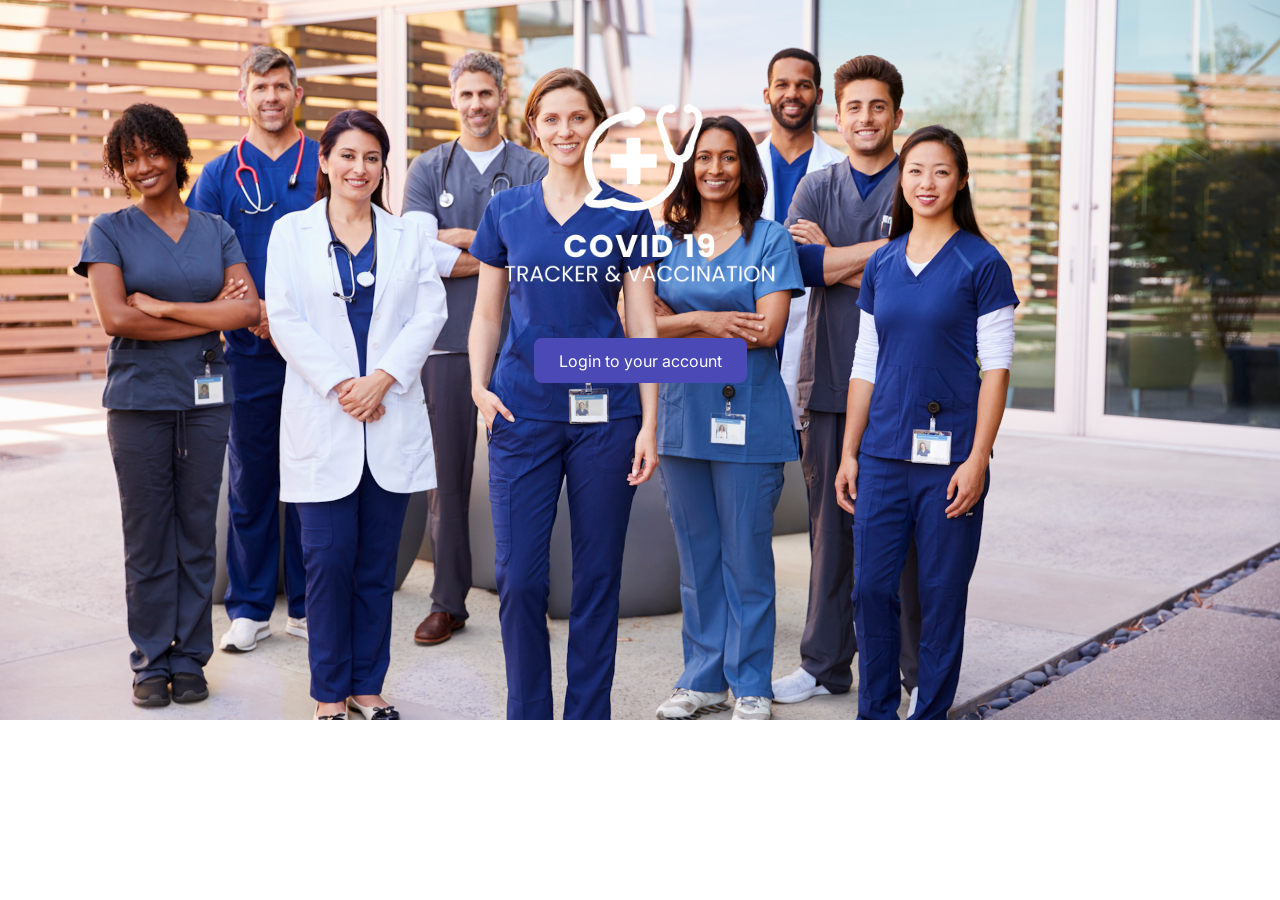
<file: index.html>
<!DOCTYPE html>
<html>
<head>
	<meta charset="utf-8">
	<meta name="viewport" content="width=device-width, initial-scale=1">
	<title> RHU - CTVMS </title>
	<link rel="stylesheet" type="text/css" href="css/welcome.css">
	<link rel="stylesheet" type="text/css" href="css/master.css">
</head>
<body>
	<div class="div-welcome">
		<img src="images/logo.png" height="200"><br>
		<a href="Views/login.html"><button id="btn-login" style="margin-top: 7%;"> Login to your account </button></a>
	</div>
</body>
</html>
</file>
<file: css/welcome.css>
body {
	/*background-image: url(../images/background1.jpg);*/
	background-image: url(../images/bg1.png);
	background-repeat: no-repeat;
	background-size: cover;
}	

.div-welcome {
	height: 300px;
	width: 50%;
	text-align: center;
	margin: 0 auto;
	margin-top: 7%;
	animation-name: move_up;
  	animation-duration: 1.5s;
}

@keyframes move_up {
  from {margin-top: 15%;}
  to {margin-top: 7%;}
}

#btn-login {
	animation-name: hide_out;
	animation-duration: 3s;
	border-radius: 8px;
	box-shadow: 0px 4px 50px rgba(0, 0, 0, 0.1);
	border: none;
}

@keyframes hide_out {
  0% {opacity: 0;}
  50% {opacity: 0;}
  100% {opacity: 1;}
}

.covid-info {
	color: #ffffff;
	text-shadow: 1.5px 1px #495BBB;
	line-height: 50px;
}

.covid-info:hover {
	color: #495BBB;
	text-shadow: 1px 1px #ffffff;
}
</file>
<file: css/master.css>
/*fonts*/
    
    @import url('https://fonts.googleapis.com/css2?family=Inter:wght@100;200;300;400;500;600;700;800;900&display=swap');
    @import url('https://fonts.googleapis.com/css2?family=Inter:wght@100;200;300;400;500;600;700;800;900&family=Poppins:ital,wght@0,100;0,200;0,300;0,400;0,500;0,600;0,700;0,800;0,900;1,100;1,200;1,300;1,400;1,500;1,600;1,700;1,800;1,900&display=swap');
    /*default css*/
    
    body {
        margin: 0;
        padding: 0;
    }
    
    * {
        color: #323232;
        font-family: Inter, sans-serif;
        box-sizing: border-box;
    }
    
    a {
        color: #fff;
        text-decoration: none;
    }
    
    main {
        margin-left: 22%;
        padding: 3.25% 7%;
    }
    /* .section-form {
        margin-left: 0%; 
    } */
    /*ran if nav is not present*/
    
    h1,
    h2,
    h3,
    h4,
    h5,
    h6 {
        font-family: "Poppins"!important;
        font-weight: 600;
    }
    
    text {
        font-family: "Poppins"!important;
        font-weight: 600;
    }
    
    .header h1,
    .header h2,
    .header h3,
    .header h4,
    .header h5,
    .header h6 {
        padding: 20px 0 0 0;
        margin-bottom: 0;
    }
    
    .header p {
        margin-top: 0;
        letter-spacing: 1px;
        color: #888;
    }
    /*nav*/
    
    nav {
        position: fixed;
        width: 22%;
        height: 100%;
        background: linear-gradient(90deg, rgba(0, 0, 0, 0.2) 0%, rgba(0, 0, 0, 0) 100%), linear-gradient(0deg, #4B49B6, #4B49B6), #514EE2;
        box-shadow: 0px 4px 50px rgba(0, 0, 0, 0.1);
        border-radius: 0px 15px 15px 0px;
    }
    
    .logo {
        height: 125px;
        display: flex;
        justify-content: center;
        margin: 25% 0 10% 0;
    }
    
    .img-logo {
        height: 100%;
    }
    
    nav ul {
        margin: 0;
        list-style-type: none;
        padding: 0;
    }
    
    nav li {
        padding: 5% 20%;
        text-transform: uppercase;
        font-size: 0.875em;
        font-weight: 600;
        margin-top: 2%;
    }
    
    nav li:hover,
    .active-menu {
        border-left: 5px solid white;
        transition: .2s linear;
    }

    .nav-footer {
        position: absolute;
        bottom: 0;
        width: 100%;
    }

    .nav-footer p {
        color: #ffffff;
        margin-left: 5%;
    }

    /* table */
    
    table {
        width: 100%;
    }
    
    table,
    tr,
    th,
    td {
        border-collapse: collapse;
    }
    
    .table-data,
    .table-data tr,
    .table-data th,
    .table-data td {
        border: 1px solid #ddd;
    }
    
    .table-data .table-header {
        border-bottom: 2px solid rgba(22, 116, 124, .5);
    }
    
    .table-data th {
        color: #16747C/*dark color*/
    }
    
    .table-data th,
    .table-data td {
        padding: 15px 20px;
    }
    
    .header-table {
        display: flex;
    }
    /* forms */
    
    label {
        display: block;
        margin-bottom: 10px;
    }
    
    input[type=text],
    input[type=password],
    input[type=email],
    input[type=number],
    input[type=date],
    input[type=email],
    input[type=textarea],
    button,
    select {
        font-size: 1em;
        padding: 12.5px 25px;
        outline: none;
        border: none;
    }
    
    button {
        background: #4B49B6;
        /* background: linear-gradient(90deg, rgba(0, 0, 0, 0.2) 0%, rgba(0, 0, 0, 0) 100%), linear-gradient(0deg, #16747C, #16747C), #0DCEDA; */
        border-radius: 8px;
        color: #fff;
        box-shadow: 0px 4px 50px rgba(0, 0, 0, 0.1);
        transition: background .1s linear;
        cursor: pointer;
    }
    
    .btn-add {
        margin-left: auto;
        min-width: 200px;
        max-height: 50px;
        align-self: center;
    }
    
    button:hover {
        background: #3718B4;
        transition: background .1s linear;
    }
    
    input[type=text],
    input[type=password],
    input[type=email],
    input[type=number],
    input[type=date],
    input[type=email],
    input[type=textarea],
    select {
        border-radius: 8px;
        background: rgba(242, 242, 242, 1);
        border: 2px solid transparent;
        transition: .1s ease-in-out;
        font-weight: 500;
        width: 100%;
    }
    
    input:focus,
    input:hover {
        border-radius: 8px;
        background: #fff;
        border: 2px solid #4B49B6;
        transition: .1s ease-in-out;
    }
    
    input[type=radio] {
        margin-left: 5%;
        margin-right: 5%;
        margin-top: 5%;
    }
    
    .lbl-radio {
        display: inline-flex;
        margin-right: 5%;
        margin-top: 5%;
    }
    /* table forms and submit button*/
    
    .table-form td {
        padding-top: 2.5%;
        padding-bottom: 2.5%;
        padding-right: 5%;
    }
    
    .btn-submit-container {
        display: flex;
        justify-content: flex-end;
        padding-top: 2.5%;
        padding-bottom: 2.5%;
        padding-right: 5%;
    }
    
    button[type=submit] {
        width: 20%;
    }
    /*goBack*/
    
    .goBack {
        margin: 5% 0 0 0;
    }
    
    .goBack a {
        color: #323232;
    }
    
    .goBack a,
    .goBack i {
        color: rgba(22, 116, 124);
    }

#user-icon {
    height: 100px;
}

.fas {
    height: 100px;
}

.div-dashboard {
    margin-left: 22%;
    padding: 30px 80px;
}

.info-boxes {
    display: inline-flex;
    width: 100%;
    height: 200px;
}

.div-info-boxes {
    width: 185.01px;
    height: 125px;
    box-shadow: 0px 4px 50px rgba(0, 0, 0, 0.1);
    border-radius: 8px;
    margin-right: 3%;
    margin-top: 2%;
    text-align: center;
}

.div-info-boxes h1,h4 {
    color: #ffffff;
}

.div-info-boxes h4 {
    margin-top: -30px;
}

#qr {
    background: linear-gradient(90deg, rgba(0, 0, 0, 0.2) 0%, rgba(0, 0, 0, 0) 100%), linear-gradient(0deg, #4B49B6, #4B49B6), #514EE2;
}

#rs {
    background: linear-gradient(97.09deg, #2B31C6 -23.62%, rgba(116, 72, 72, 0) 97.83%), #5E49E2;
}

#vc {
    background: linear-gradient(270deg, #90B5ED 0%, rgba(79, 110, 219, 0.078125) 166%), linear-gradient(0deg, #495BBB, #495BBB), linear-gradient(0deg, rgba(55, 24, 180, 0.54), rgba(55, 24, 180, 0.54)), #5E49E2;
}

#nvc {
    background: linear-gradient(270deg, #C9C8EF 0%, rgba(246, 244, 255, 0) 157.35%), linear-gradient(0deg, #495BBB, #495BBB), linear-gradient(0deg, rgba(55, 24, 180, 0.54), rgba(55, 24, 180, 0.54)), #5E49E2;
}
</file>
